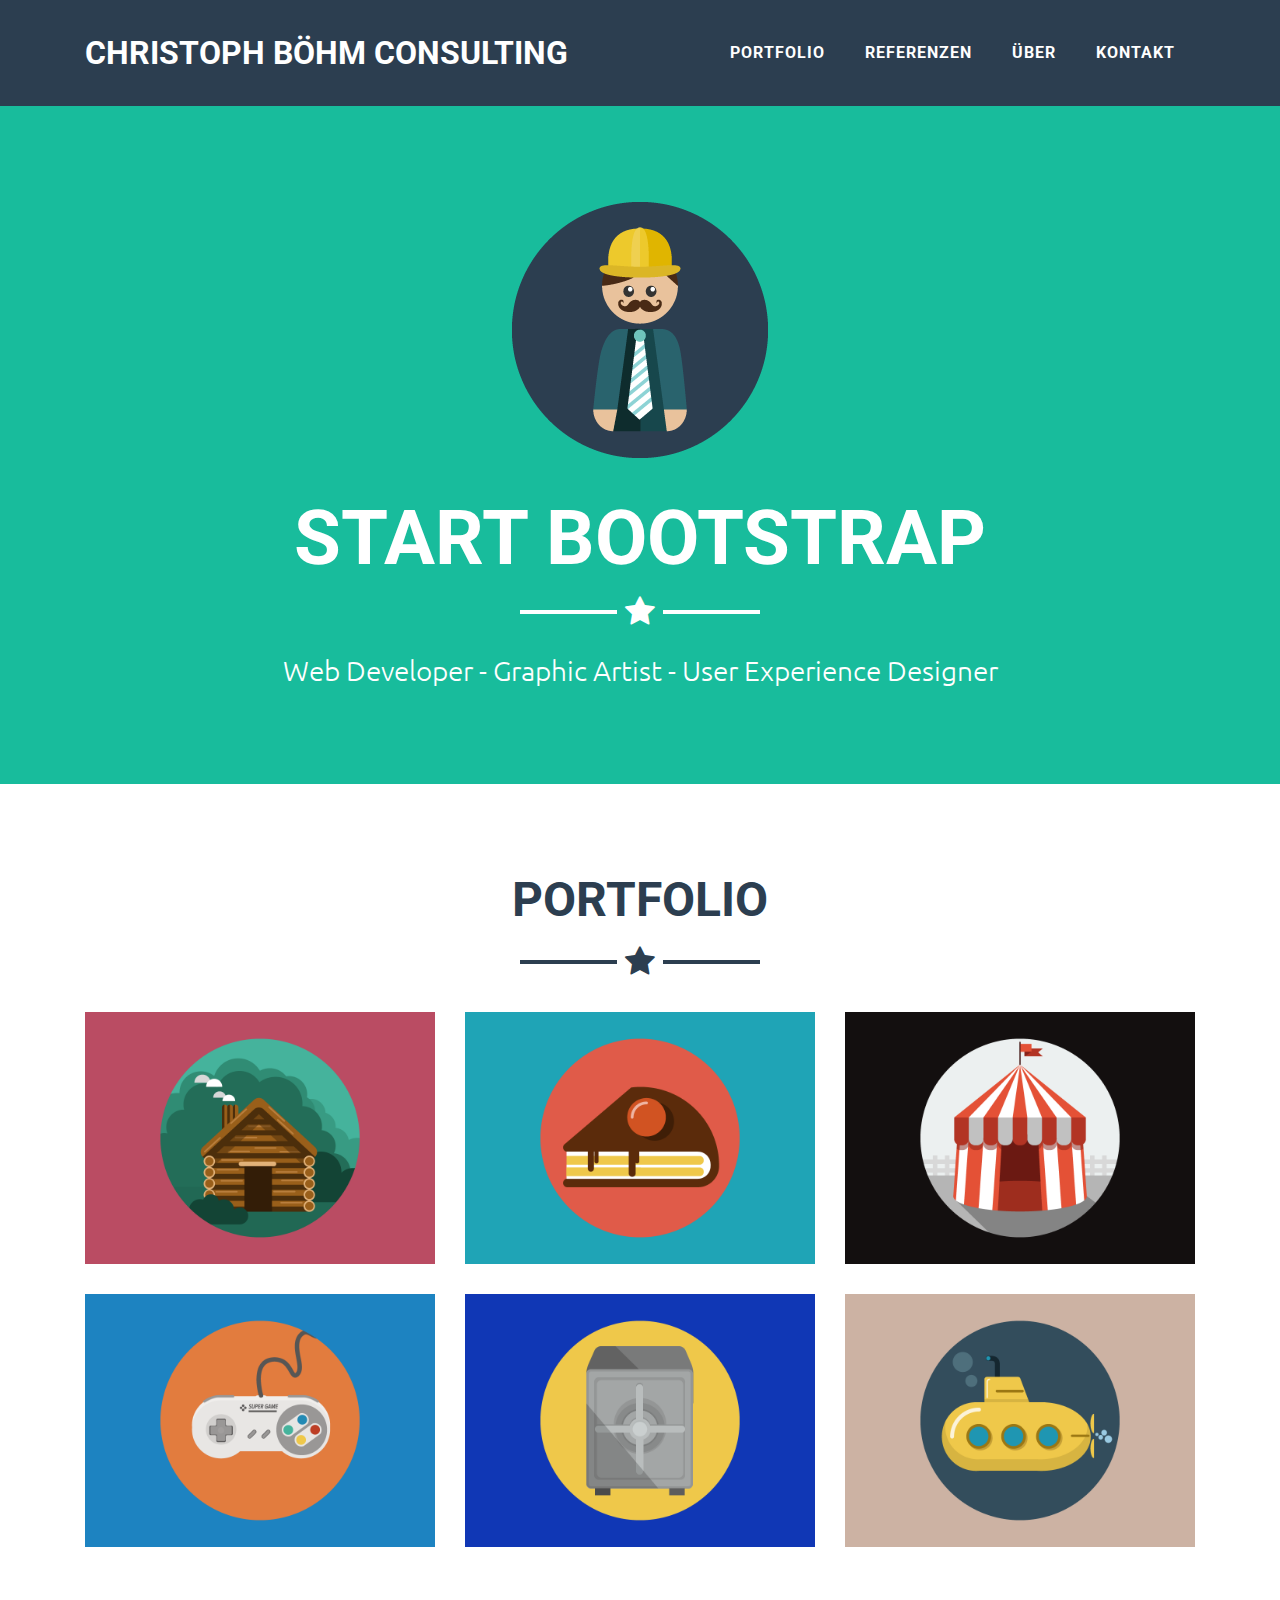
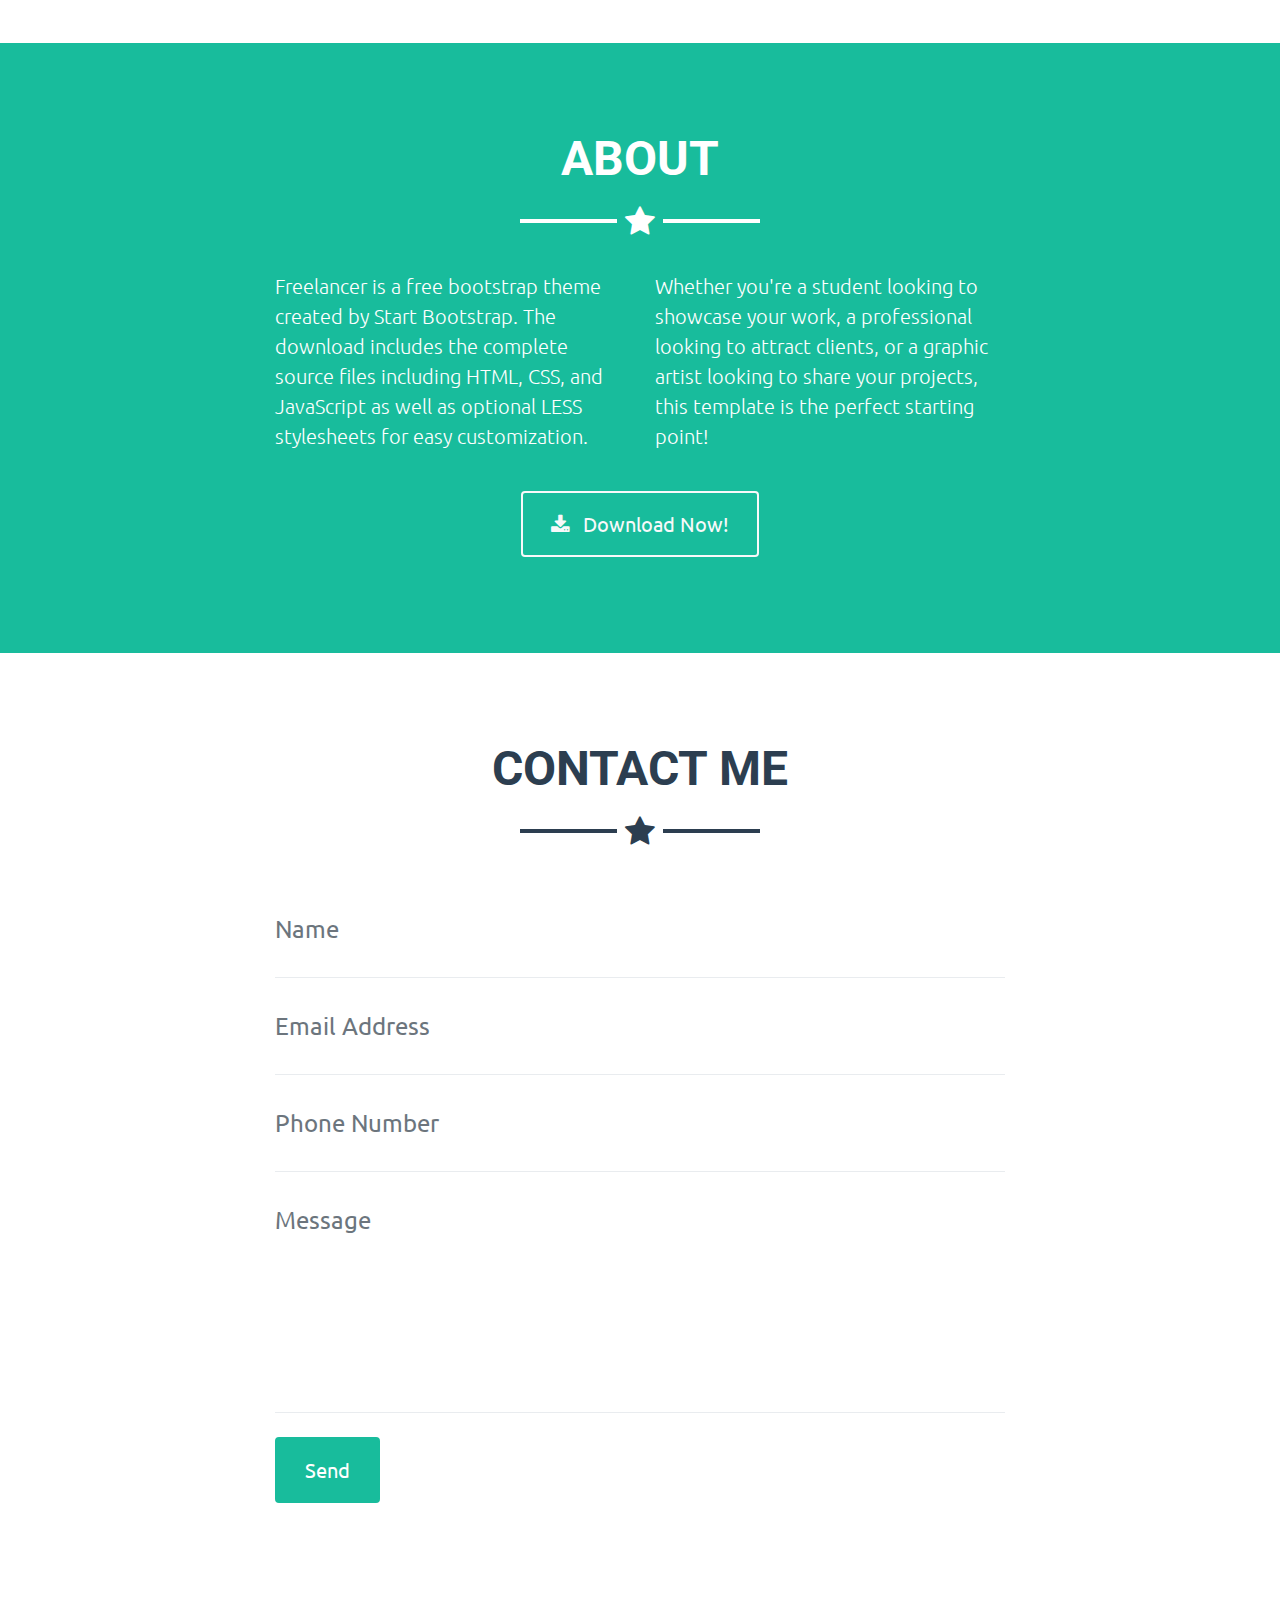
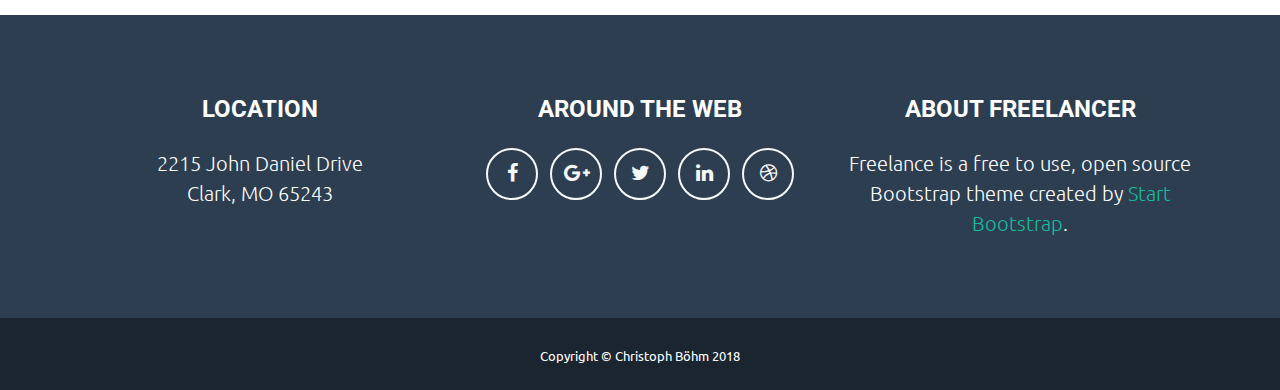
<file: index.html>
<!DOCTYPE html>
<html lang="en">

  <head>

    <meta charset="utf-8">
    <meta name="viewport" content="width=device-width, initial-scale=1, shrink-to-fit=no">
    <meta name="description" content="">
    <meta name="author" content="">

    <title>Christoph Böhm</title>

    <!-- Bootstrap core CSS -->
    <link href="vendor/bootstrap/css/bootstrap.css" rel="stylesheet">

    <!-- Custom fonts for this template -->
    <link href="vendor/font-awesome/css/font-awesome.min.css" rel="stylesheet" type="text/css">
    <link href="https://fonts.googleapis.com/css?family=Roboto" rel="stylesheet">
    <link href="https://fonts.googleapis.com/css?family=Ubuntu" rel="stylesheet">

    <!-- Plugin CSS -->
    <link href="vendor/magnific-popup/magnific-popup.css" rel="stylesheet" type="text/css">

    <!-- Custom styles for this template -->
    <link href="css/freelancer.css" rel="stylesheet">

  </head>

  <body id="page-top">

    <!-- Navigation -->
    <nav class="navbar navbar-expand-lg bg-secondary fixed-top text-uppercase" id="mainNav">
      <div class="container">
        <a class="navbar-brand js-scroll-trigger" href="#page-top">Christoph Böhm Consulting</a>
        <button class="navbar-toggler navbar-toggler-right text-uppercase bg-primary text-white rounded" type="button" data-toggle="collapse" data-target="#navbarResponsive" aria-controls="navbarResponsive" aria-expanded="false" aria-label="Toggle navigation">
          Menu
          <i class="fa fa-bars"></i>
        </button>
        <div class="collapse navbar-collapse" id="navbarResponsive">
          <ul class="navbar-nav ml-auto">
            <li class="nav-item mx-0 mx-lg-1">
              <a class="nav-link py-3 px-0 px-lg-3 rounded js-scroll-trigger" href="#portfolio">Portfolio</a>
            </li>
            <li class="nav-item mx-0 mx-lg-1">
              <a class="nav-link py-3 px-0 px-lg-3 rounded js-scroll-trigger" href="#portfolio">Referenzen</a>
            </li>
            <li class="nav-item mx-0 mx-lg-1">
              <a class="nav-link py-3 px-0 px-lg-3 rounded js-scroll-trigger" href="#about">Über</a>
            </li>
            <li class="nav-item mx-0 mx-lg-1">
              <a class="nav-link py-3 px-0 px-lg-3 rounded js-scroll-trigger" href="#contact">Kontakt</a>
            </li>
          </ul>
        </div>
      </div>
    </nav>

    <!-- Header -->
    <header class="masthead bg-primary text-white text-center">
      <div class="container">
        <img class="img-fluid mb-5 d-block mx-auto" src="img/profile.png" alt="">
        <h1 class="text-uppercase mb-0">Start Bootstrap</h1>
        <hr class="star-light">
        <h2 class="font-weight-light mb-0">Web Developer - Graphic Artist - User Experience Designer</h2>
      </div>
    </header>

    <!-- Portfolio Grid Section -->
    <section class="portfolio" id="portfolio">
      <div class="container">
        <h2 class="text-center text-uppercase text-secondary mb-0">Portfolio</h2>
        <hr class="star-dark mb-5">
        <div class="row">
          <div class="col-md-6 col-lg-4">
            <a class="portfolio-item d-block mx-auto" href="#portfolio-modal-1">
              <div class="portfolio-item-caption d-flex position-absolute h-100 w-100">
                <div class="portfolio-item-caption-content my-auto w-100 text-center text-white">
                  <i class="fa fa-search-plus fa-3x"></i>
                </div>
              </div>
              <img class="img-fluid" src="img/portfolio/cabin.png" alt="">
            </a>
          </div>
          <div class="col-md-6 col-lg-4">
            <a class="portfolio-item d-block mx-auto" href="#portfolio-modal-2">
              <div class="portfolio-item-caption d-flex position-absolute h-100 w-100">
                <div class="portfolio-item-caption-content my-auto w-100 text-center text-white">
                  <i class="fa fa-search-plus fa-3x"></i>
                </div>
              </div>
              <img class="img-fluid" src="img/portfolio/cake.png" alt="">
            </a>
          </div>
          <div class="col-md-6 col-lg-4">
            <a class="portfolio-item d-block mx-auto" href="#portfolio-modal-3">
              <div class="portfolio-item-caption d-flex position-absolute h-100 w-100">
                <div class="portfolio-item-caption-content my-auto w-100 text-center text-white">
                  <i class="fa fa-search-plus fa-3x"></i>
                </div>
              </div>
              <img class="img-fluid" src="img/portfolio/circus.png" alt="">
            </a>
          </div>
          <div class="col-md-6 col-lg-4">
            <a class="portfolio-item d-block mx-auto" href="#portfolio-modal-4">
              <div class="portfolio-item-caption d-flex position-absolute h-100 w-100">
                <div class="portfolio-item-caption-content my-auto w-100 text-center text-white">
                  <i class="fa fa-search-plus fa-3x"></i>
                </div>
              </div>
              <img class="img-fluid" src="img/portfolio/game.png" alt="">
            </a>
          </div>
          <div class="col-md-6 col-lg-4">
            <a class="portfolio-item d-block mx-auto" href="#portfolio-modal-5">
              <div class="portfolio-item-caption d-flex position-absolute h-100 w-100">
                <div class="portfolio-item-caption-content my-auto w-100 text-center text-white">
                  <i class="fa fa-search-plus fa-3x"></i>
                </div>
              </div>
              <img class="img-fluid" src="img/portfolio/safe.png" alt="">
            </a>
          </div>
          <div class="col-md-6 col-lg-4">
            <a class="portfolio-item d-block mx-auto" href="#portfolio-modal-6">
              <div class="portfolio-item-caption d-flex position-absolute h-100 w-100">
                <div class="portfolio-item-caption-content my-auto w-100 text-center text-white">
                  <i class="fa fa-search-plus fa-3x"></i>
                </div>
              </div>
              <img class="img-fluid" src="img/portfolio/submarine.png" alt="">
            </a>
          </div>
        </div>
      </div>
    </section>

    <!-- About Section -->
    <section class="bg-primary text-white mb-0" id="about">
      <div class="container">
        <h2 class="text-center text-uppercase text-white">About</h2>
        <hr class="star-light mb-5">
        <div class="row">
          <div class="col-lg-4 ml-auto">
            <p class="lead">Freelancer is a free bootstrap theme created by Start Bootstrap. The download includes the complete source files including HTML, CSS, and JavaScript as well as optional LESS stylesheets for easy customization.</p>
          </div>
          <div class="col-lg-4 mr-auto">
            <p class="lead">Whether you're a student looking to showcase your work, a professional looking to attract clients, or a graphic artist looking to share your projects, this template is the perfect starting point!</p>
          </div>
        </div>
        <div class="text-center mt-4">
          <a class="btn btn-xl btn-outline-light" href="#">
            <i class="fa fa-download mr-2"></i>
            Download Now!
          </a>
        </div>
      </div>
    </section>

    <!-- Contact Section -->
    <section id="contact">
      <div class="container">
        <h2 class="text-center text-uppercase text-secondary mb-0">Contact Me</h2>
        <hr class="star-dark mb-5">
        <div class="row">
          <div class="col-lg-8 mx-auto">
            <!-- To configure the contact form email address, go to mail/contact_me.php and update the email address in the PHP file on line 19. -->
            <!-- The form should work on most web servers, but if the form is not working you may need to configure your web server differently. -->
            <form name="sentMessage" id="contactForm" novalidate="novalidate">
              <div class="control-group">
                <div class="form-group floating-label-form-group controls mb-0 pb-2">
                  <label>Name</label>
                  <input class="form-control" id="name" type="text" placeholder="Name" required="required" data-validation-required-message="Please enter your name.">
                  <p class="help-block text-danger"></p>
                </div>
              </div>
              <div class="control-group">
                <div class="form-group floating-label-form-group controls mb-0 pb-2">
                  <label>Email Address</label>
                  <input class="form-control" id="email" type="email" placeholder="Email Address" required="required" data-validation-required-message="Please enter your email address.">
                  <p class="help-block text-danger"></p>
                </div>
              </div>
              <div class="control-group">
                <div class="form-group floating-label-form-group controls mb-0 pb-2">
                  <label>Phone Number</label>
                  <input class="form-control" id="phone" type="tel" placeholder="Phone Number" required="required" data-validation-required-message="Please enter your phone number.">
                  <p class="help-block text-danger"></p>
                </div>
              </div>
              <div class="control-group">
                <div class="form-group floating-label-form-group controls mb-0 pb-2">
                  <label>Message</label>
                  <textarea class="form-control" id="message" rows="5" placeholder="Message" required="required" data-validation-required-message="Please enter a message."></textarea>
                  <p class="help-block text-danger"></p>
                </div>
              </div>
              <br>
              <div id="success"></div>
              <div class="form-group">
                <button type="submit" class="btn btn-primary btn-xl" id="sendMessageButton">Send</button>
              </div>
            </form>
          </div>
        </div>
      </div>
    </section>

    <!-- Footer -->
    <footer class="footer text-center">
      <div class="container">
        <div class="row">
          <div class="col-md-4 mb-5 mb-lg-0">
            <h4 class="text-uppercase mb-4">Location</h4>
            <p class="lead mb-0">2215 John Daniel Drive
              <br>Clark, MO 65243</p>
          </div>
          <div class="col-md-4 mb-5 mb-lg-0">
            <h4 class="text-uppercase mb-4">Around the Web</h4>
            <ul class="list-inline mb-0">
              <li class="list-inline-item">
                <a class="btn btn-outline-light btn-social text-center rounded-circle" href="#">
                  <i class="fa fa-fw fa-facebook"></i>
                </a>
              </li>
              <li class="list-inline-item">
                <a class="btn btn-outline-light btn-social text-center rounded-circle" href="#">
                  <i class="fa fa-fw fa-google-plus"></i>
                </a>
              </li>
              <li class="list-inline-item">
                <a class="btn btn-outline-light btn-social text-center rounded-circle" href="#">
                  <i class="fa fa-fw fa-twitter"></i>
                </a>
              </li>
              <li class="list-inline-item">
                <a class="btn btn-outline-light btn-social text-center rounded-circle" href="#">
                  <i class="fa fa-fw fa-linkedin"></i>
                </a>
              </li>
              <li class="list-inline-item">
                <a class="btn btn-outline-light btn-social text-center rounded-circle" href="#">
                  <i class="fa fa-fw fa-dribbble"></i>
                </a>
              </li>
            </ul>
          </div>
          <div class="col-md-4">
            <h4 class="text-uppercase mb-4">About Freelancer</h4>
            <p class="lead mb-0">Freelance is a free to use, open source Bootstrap theme created by
              <a href="http://startbootstrap.com">Start Bootstrap</a>.</p>
          </div>
        </div>
      </div>
    </footer>

    <div class="copyright py-4 text-center text-white">
      <div class="container">
        <small>Copyright &copy; Christoph Böhm 2018</small>
      </div>
    </div>

    <!-- Scroll to Top Button (Only visible on small and extra-small screen sizes) -->
    <div class="scroll-to-top d-lg-none position-fixed ">
      <a class="js-scroll-trigger d-block text-center text-white rounded" href="#page-top">
        <i class="fa fa-chevron-up"></i>
      </a>
    </div>

    <!-- Portfolio Modals -->

    <!-- Portfolio Modal 1 -->
    <div class="portfolio-modal mfp-hide" id="portfolio-modal-1">
      <div class="portfolio-modal-dialog bg-white">
        <a class="close-button d-none d-md-block portfolio-modal-dismiss" href="#">
          <i class="fa fa-3x fa-times"></i>
        </a>
        <div class="container text-center">
          <div class="row">
            <div class="col-lg-8 mx-auto">
              <h2 class="text-secondary text-uppercase mb-0">Project Name</h2>
              <hr class="star-dark mb-5">
              <img class="img-fluid mb-5" src="img/portfolio/cabin.png" alt="">
              <p class="mb-5">Lorem ipsum dolor sit amet, consectetur adipisicing elit. Mollitia neque assumenda ipsam nihil, molestias magnam, recusandae quos quis inventore quisquam velit asperiores, vitae? Reprehenderit soluta, eos quod consequuntur itaque. Nam.</p>
              <a class="btn btn-primary btn-lg rounded-pill portfolio-modal-dismiss" href="#">
                <i class="fa fa-close"></i>
                Close Project</a>
            </div>
          </div>
        </div>
      </div>
    </div>

    <!-- Portfolio Modal 2 -->
    <div class="portfolio-modal mfp-hide" id="portfolio-modal-2">
      <div class="portfolio-modal-dialog bg-white">
        <a class="close-button d-none d-md-block portfolio-modal-dismiss" href="#">
          <i class="fa fa-3x fa-times"></i>
        </a>
        <div class="container text-center">
          <div class="row">
            <div class="col-lg-8 mx-auto">
              <h2 class="text-secondary text-uppercase mb-0">Project Name</h2>
              <hr class="star-dark mb-5">
              <img class="img-fluid mb-5" src="img/portfolio/cake.png" alt="">
              <p class="mb-5">Lorem ipsum dolor sit amet, consectetur adipisicing elit. Mollitia neque assumenda ipsam nihil, molestias magnam, recusandae quos quis inventore quisquam velit asperiores, vitae? Reprehenderit soluta, eos quod consequuntur itaque. Nam.</p>
              <a class="btn btn-primary btn-lg rounded-pill portfolio-modal-dismiss" href="#">
                <i class="fa fa-close"></i>
                Close Project</a>
            </div>
          </div>
        </div>
      </div>
    </div>

    <!-- Portfolio Modal 3 -->
    <div class="portfolio-modal mfp-hide" id="portfolio-modal-3">
      <div class="portfolio-modal-dialog bg-white">
        <a class="close-button d-none d-md-block portfolio-modal-dismiss" href="#">
          <i class="fa fa-3x fa-times"></i>
        </a>
        <div class="container text-center">
          <div class="row">
            <div class="col-lg-8 mx-auto">
              <h2 class="text-secondary text-uppercase mb-0">Project Name</h2>
              <hr class="star-dark mb-5">
              <img class="img-fluid mb-5" src="img/portfolio/circus.png" alt="">
              <p class="mb-5">Lorem ipsum dolor sit amet, consectetur adipisicing elit. Mollitia neque assumenda ipsam nihil, molestias magnam, recusandae quos quis inventore quisquam velit asperiores, vitae? Reprehenderit soluta, eos quod consequuntur itaque. Nam.</p>
              <a class="btn btn-primary btn-lg rounded-pill portfolio-modal-dismiss" href="#">
                <i class="fa fa-close"></i>
                Close Project</a>
            </div>
          </div>
        </div>
      </div>
    </div>

    <!-- Portfolio Modal 4 -->
    <div class="portfolio-modal mfp-hide" id="portfolio-modal-4">
      <div class="portfolio-modal-dialog bg-white">
        <a class="close-button d-none d-md-block portfolio-modal-dismiss" href="#">
          <i class="fa fa-3x fa-times"></i>
        </a>
        <div class="container text-center">
          <div class="row">
            <div class="col-lg-8 mx-auto">
              <h2 class="text-secondary text-uppercase mb-0">Project Name</h2>
              <hr class="star-dark mb-5">
              <img class="img-fluid mb-5" src="img/portfolio/game.png" alt="">
              <p class="mb-5">Lorem ipsum dolor sit amet, consectetur adipisicing elit. Mollitia neque assumenda ipsam nihil, molestias magnam, recusandae quos quis inventore quisquam velit asperiores, vitae? Reprehenderit soluta, eos quod consequuntur itaque. Nam.</p>
              <a class="btn btn-primary btn-lg rounded-pill portfolio-modal-dismiss" href="#">
                <i class="fa fa-close"></i>
                Close Project</a>
            </div>
          </div>
        </div>
      </div>
    </div>

    <!-- Portfolio Modal 5 -->
    <div class="portfolio-modal mfp-hide" id="portfolio-modal-5">
      <div class="portfolio-modal-dialog bg-white">
        <a class="close-button d-none d-md-block portfolio-modal-dismiss" href="#">
          <i class="fa fa-3x fa-times"></i>
        </a>
        <div class="container text-center">
          <div class="row">
            <div class="col-lg-8 mx-auto">
              <h2 class="text-secondary text-uppercase mb-0">Project Name</h2>
              <hr class="star-dark mb-5">
              <img class="img-fluid mb-5" src="img/portfolio/safe.png" alt="">
              <p class="mb-5">Lorem ipsum dolor sit amet, consectetur adipisicing elit. Mollitia neque assumenda ipsam nihil, molestias magnam, recusandae quos quis inventore quisquam velit asperiores, vitae? Reprehenderit soluta, eos quod consequuntur itaque. Nam.</p>
              <a class="btn btn-primary btn-lg rounded-pill portfolio-modal-dismiss" href="#">
                <i class="fa fa-close"></i>
                Close Project</a>
            </div>
          </div>
        </div>
      </div>
    </div>

    <!-- Portfolio Modal 6 -->
    <div class="portfolio-modal mfp-hide" id="portfolio-modal-6">
      <div class="portfolio-modal-dialog bg-white">
        <a class="close-button d-none d-md-block portfolio-modal-dismiss" href="#">
          <i class="fa fa-3x fa-times"></i>
        </a>
        <div class="container text-center">
          <div class="row">
            <div class="col-lg-8 mx-auto">
              <h2 class="text-secondary text-uppercase mb-0">Project Name</h2>
              <hr class="star-dark mb-5">
              <img class="img-fluid mb-5" src="img/portfolio/submarine.png" alt="">
              <p class="mb-5">Lorem ipsum dolor sit amet, consectetur adipisicing elit. Mollitia neque assumenda ipsam nihil, molestias magnam, recusandae quos quis inventore quisquam velit asperiores, vitae? Reprehenderit soluta, eos quod consequuntur itaque. Nam.</p>
              <a class="btn btn-primary btn-lg rounded-pill portfolio-modal-dismiss" href="#">
                <i class="fa fa-close"></i>
                Close Project</a>
            </div>
          </div>
        </div>
      </div>
    </div>

    <!-- Bootstrap core JavaScript -->
    <script src="vendor/jquery/jquery.min.js"></script>
    <script src="vendor/bootstrap/js/bootstrap.bundle.min.js"></script>

    <!-- Plugin JavaScript -->
    <script src="vendor/jquery-easing/jquery.easing.min.js"></script>
    <script src="vendor/magnific-popup/jquery.magnific-popup.min.js"></script>

    <!-- Contact Form JavaScript -->
    <script src="js/jqBootstrapValidation.js"></script>
    <script src="js/contact_me.js"></script>

    <!-- Custom scripts for this template -->
    <script src="js/freelancer.min.js"></script>

  </body>

</html>
</file>
<file: css/freelancer.css>
body {
  font-family: 'Ubuntu'; }

h1,
h2,
h3,
h4,
h5,
h6 {
  font-weight: 700;
  font-family: 'Roboto'; }

hr.star-light,
hr.star-dark {
  max-width: 15rem;
  padding: 0;
  text-align: center;
  border: none;
  border-top: solid 0.25rem;
  margin-top: 2.5rem;
  margin-bottom: 2.5rem; }

hr.star-light:after,
hr.star-dark:after {
  position: relative;
  top: -.8em;
  display: inline-block;
  padding: 0 0.25em;
  content: '\f005';
  font-family: FontAwesome;
  font-size: 2em; }

hr.star-light {
  border-color: #fff; }

hr.star-light:after {
  color: #fff;
  background-color: #18BC9C; }

hr.star-dark {
  border-color: #2C3E50; }

hr.star-dark:after {
  color: #2C3E50;
  background-color: white; }

section {
  padding: 6rem 0; }
  section h2 {
    font-size: 2.25rem;
    line-height: 2rem; }
  @media (min-width: 992px) {
    section h2 {
      font-size: 3rem;
      line-height: 2.5rem; } }

.btn-xl {
  padding: 1rem 1.75rem;
  font-size: 1.25rem; }

.btn-social {
  width: 3.25rem;
  height: 3.25rem;
  font-size: 1.25rem;
  line-height: 2rem; }

.scroll-to-top {
  z-index: 1042;
  right: 1rem;
  bottom: 1rem;
  display: none; }
  .scroll-to-top a {
    width: 3.5rem;
    height: 3.5rem;
    background-color: rgba(33, 37, 41, 0.5);
    line-height: 3.1rem; }

#mainNav {
  padding-top: 1rem;
  padding-bottom: 1rem;
  font-weight: 700;
  font-family: 'Roboto'; }
  #mainNav .navbar-brand {
    color: #fff; }
  #mainNav .navbar-nav {
    margin-top: 1rem;
    letter-spacing: 0.0625rem; }
    #mainNav .navbar-nav li.nav-item a.nav-link {
      color: #fff; }
      #mainNav .navbar-nav li.nav-item a.nav-link:hover {
        color: #18BC9C; }
      #mainNav .navbar-nav li.nav-item a.nav-link:active, #mainNav .navbar-nav li.nav-item a.nav-link:focus {
        color: #fff; }
      #mainNav .navbar-nav li.nav-item a.nav-link.active {
        color: #18BC9C; }
  #mainNav .navbar-toggler {
    font-size: 80%;
    padding: 0.8rem; }

@media (min-width: 992px) {
  #mainNav {
    padding-top: 1.5rem;
    padding-bottom: 1.5rem;
    -webkit-transition: padding-top 0.3s, padding-bottom 0.3s;
    -moz-transition: padding-top 0.3s, padding-bottom 0.3s;
    transition: padding-top 0.3s, padding-bottom 0.3s; }
    #mainNav .navbar-brand {
      font-size: 2em;
      -webkit-transition: font-size 0.3s;
      -moz-transition: font-size 0.3s;
      transition: font-size 0.3s; }
    #mainNav .navbar-nav {
      margin-top: 0; }
    #mainNav .navbar-nav > li.nav-item > a.nav-link.active {
      color: #fff;
      background: #18BC9C; }
      #mainNav .navbar-nav > li.nav-item > a.nav-link.active:active, #mainNav .navbar-nav > li.nav-item > a.nav-link.active:focus, #mainNav .navbar-nav > li.nav-item > a.nav-link.active:hover {
        color: #fff;
        background: #18BC9C; }
  #mainNav.navbar-shrink {
    padding-top: 0.5rem;
    padding-bottom: 0.5rem; }
    #mainNav.navbar-shrink .navbar-brand {
      font-size: 1.5em; } }

header.masthead {
  padding-top: calc(6rem + 72px);
  padding-bottom: 6rem; }
  header.masthead h1 {
    font-size: 3rem;
    line-height: 3rem; }
  header.masthead h2 {
    font-size: 1.3rem;
    font-family: 'Ubuntu'; }

@media (min-width: 992px) {
  header.masthead {
    padding-top: calc(6rem + 106px);
    padding-bottom: 6rem; }
    header.masthead h1 {
      font-size: 4.75em;
      line-height: 4rem; }
    header.masthead h2 {
      font-size: 1.75em; } }

.portfolio {
  margin-bottom: -15px; }
  .portfolio .portfolio-item {
    position: relative;
    display: block;
    max-width: 25rem;
    margin-bottom: 15px; }
    .portfolio .portfolio-item .portfolio-item-caption {
      -webkit-transition: all ease 0.5s;
      -moz-transition: all ease 0.5s;
      transition: all ease 0.5s;
      opacity: 0;
      background-color: rgba(24, 188, 156, 0.9); }
      .portfolio .portfolio-item .portfolio-item-caption:hover {
        opacity: 1; }
      .portfolio .portfolio-item .portfolio-item-caption .portfolio-item-caption-content {
        font-size: 1.5rem; }
  @media (min-width: 576px) {
    .portfolio {
      margin-bottom: -30px; }
      .portfolio .portfolio-item {
        margin-bottom: 30px; } }

.portfolio-modal .portfolio-modal-dialog {
  padding: 3rem 1rem;
  min-height: calc(100vh - 2rem);
  margin: 1rem calc(1rem - 8px);
  position: relative;
  z-index: 2;
  -moz-box-shadow: 0 0 3rem 1rem rgba(0, 0, 0, 0.5);
  -webkit-box-shadow: 0 0 3rem 1rem rgba(0, 0, 0, 0.5);
  box-shadow: 0 0 3rem 1rem rgba(0, 0, 0, 0.5); }
  .portfolio-modal .portfolio-modal-dialog .close-button {
    position: absolute;
    top: 2rem;
    right: 2rem; }
    .portfolio-modal .portfolio-modal-dialog .close-button i {
      line-height: 38px; }
  .portfolio-modal .portfolio-modal-dialog h2 {
    font-size: 2rem; }

@media (min-width: 768px) {
  .portfolio-modal .portfolio-modal-dialog {
    min-height: 100vh;
    padding: 5rem;
    margin: 3rem calc(3rem - 8px); }
    .portfolio-modal .portfolio-modal-dialog h2 {
      font-size: 3rem; } }

.floating-label-form-group {
  position: relative;
  border-bottom: 1px solid #e9ecef; }
  .floating-label-form-group input,
  .floating-label-form-group textarea {
    font-size: 1.5em;
    position: relative;
    z-index: 1;
    padding-right: 0;
    padding-left: 0;
    resize: none;
    border: none;
    border-radius: 0;
    background: none;
    box-shadow: none !important; }
  .floating-label-form-group label {
    font-size: 0.85em;
    line-height: 1.764705882em;
    position: relative;
    z-index: 0;
    top: 2em;
    display: block;
    margin: 0;
    -webkit-transition: top 0.3s ease, opacity 0.3s ease;
    -moz-transition: top 0.3s ease, opacity 0.3s ease;
    -ms-transition: top 0.3s ease, opacity 0.3s ease;
    transition: top 0.3s ease, opacity 0.3s ease;
    vertical-align: middle;
    vertical-align: baseline;
    opacity: 0; }
  .floating-label-form-group:not(:first-child) {
    padding-left: 14px;
    border-left: 1px solid #e9ecef; }

.floating-label-form-group-with-value label {
  top: 0;
  opacity: 1; }

.floating-label-form-group-with-focus label {
  color: #18BC9C; }

form .row:first-child .floating-label-form-group {
  border-top: 1px solid #e9ecef; }

.footer {
  padding-top: 5rem;
  padding-bottom: 5rem;
  background-color: #2C3E50;
  color: #fff; }

.copyright {
  background-color: #1a252f; }

a {
  color: #18BC9C; }
  a:focus, a:hover, a:active {
    color: #128f76; }

.btn {
  border-width: 2px; }

.bg-primary {
  background-color: #18BC9C !important; }

.bg-secondary {
  background-color: #2C3E50 !important; }

.text-primary {
  color: #18BC9C !important; }

.text-secondary {
  color: #2C3E50 !important; }

.btn-primary {
  background-color: #18BC9C;
  border-color: #18BC9C; }
  .btn-primary:hover, .btn-primary:focus, .btn-primary:active {
    background-color: #128f76;
    border-color: #128f76; }

.btn-secondary {
  background-color: #2C3E50;
  border-color: #2C3E50; }
  .btn-secondary:hover, .btn-secondary:focus, .btn-secondary:active {
    background-color: #1a252f;
    border-color: #1a252f; }
</file>
